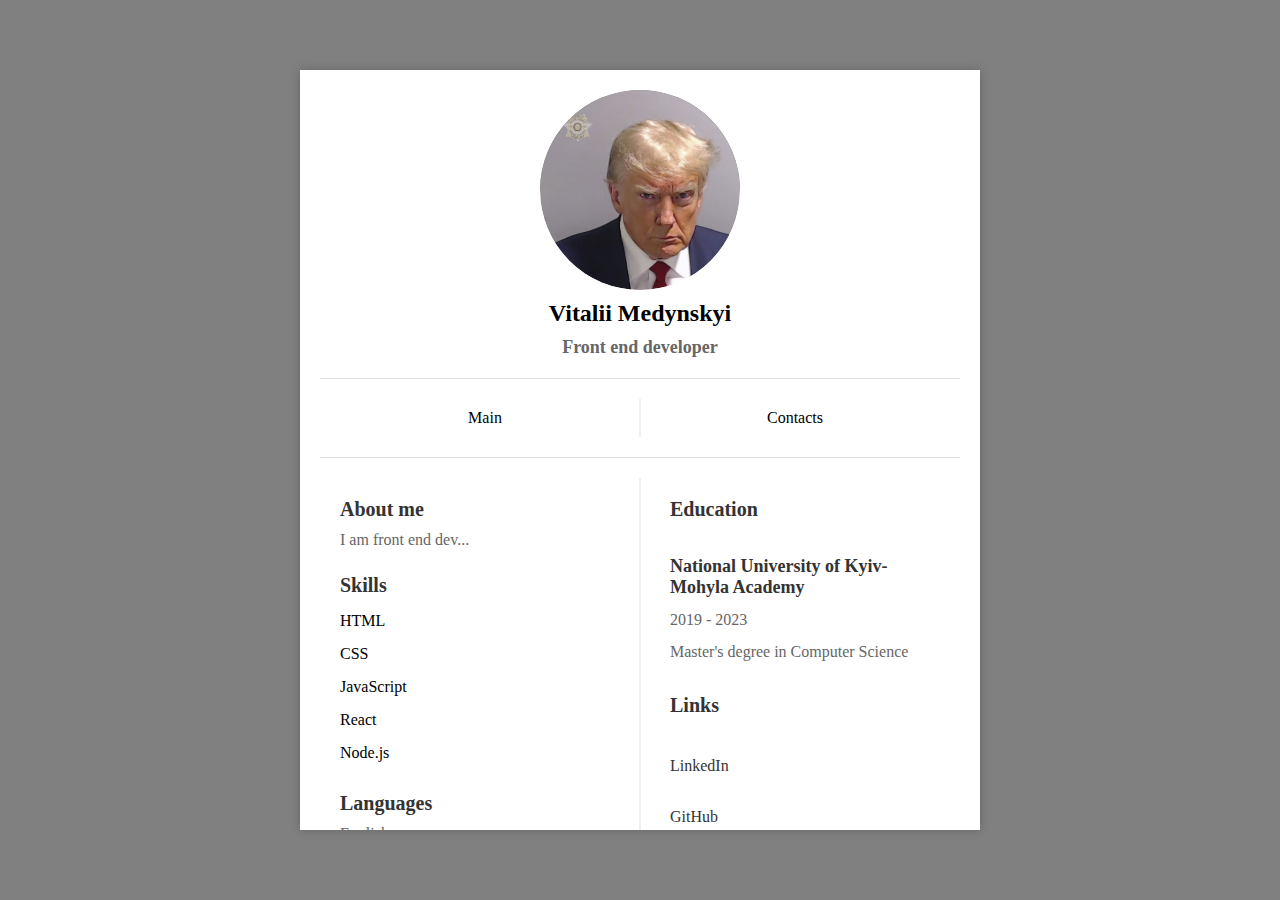
<file: index.html>
<!DOCTYPE html>
<html lang="en">
  <head>
    <!-- <audio id="bg-music" src="./music1.mp3" autoplay hidden></audio> -->
    <link rel="stylesheet" href="style.css" />
    <meta charset="UTF-8" />
    <meta name="viewport" content="width=device-width, initial-scale=1.0" />
    <title>Vitalii Medynskyi - Frontend Developer</title>
  </head>
  <body>
    <div class="page-wrapper">
      <header class="header">
        <div class="photo-wrapper">
          <img class="photo" src="./download.jpg" alt="Profile photo" />
        </div>
        <h1 class="name">Vitalii Medynskyi</h1>
        <h2 class="title">Front end developer</h2>
      </header>

      <main class="main-content">
        <nav class="navigation">
          <article class="section-block">
            <a href="./index.html" class="nav-link">Main</a>
            <a href="./contact.html" class="nav-link">Contacts</a>
          </article>
        </nav>

        <div class="content-grid">
          <section class="left-section">
            <article class="section-block">
              <h2 class="section-title">About me</h2>
              <p class="section-text">I am front end dev...</p>
            </article>

            <article class="section-block">
              <h2 class="section-title">Skills</h2>
              <ul class="skills-list">
                <li class="skill-item">HTML</li>
                <li class="skill-item">CSS</li>
                <li class="skill-item">JavaScript</li>
                <li class="skill-item">React</li>
                <li class="skill-item">Node.js</li>
              </ul>
            </article>

            <article class="section-block">
              <h2 class="section-title">Languages</h2>
              <p class="section-text">English</p>
            </article>
          </section>

          <section class="right-section">
            <article class="section-block">
              <h2 class="section-title">Education</h2>
              <div class="education-details">
                <h3 class="institution">National University of Kyiv-Mohyla Academy</h3>
                <p class="period">2019 - 2023</p>
                <p class="degree">Master's degree in Computer Science</p>
              </div>
            </article>

            <article class="section-block">
              <h2 class="section-title">Links</h2>
              <div class="links-container">
                <a href="https://www.linkedin.com" class="social-link">LinkedIn</a>
                <a href="https://github.com" class="social-link">GitHub</a>
              </div>
            </article>
          </section>
        </div>
      </main>
    </div>
  </body>
</html>
</file>
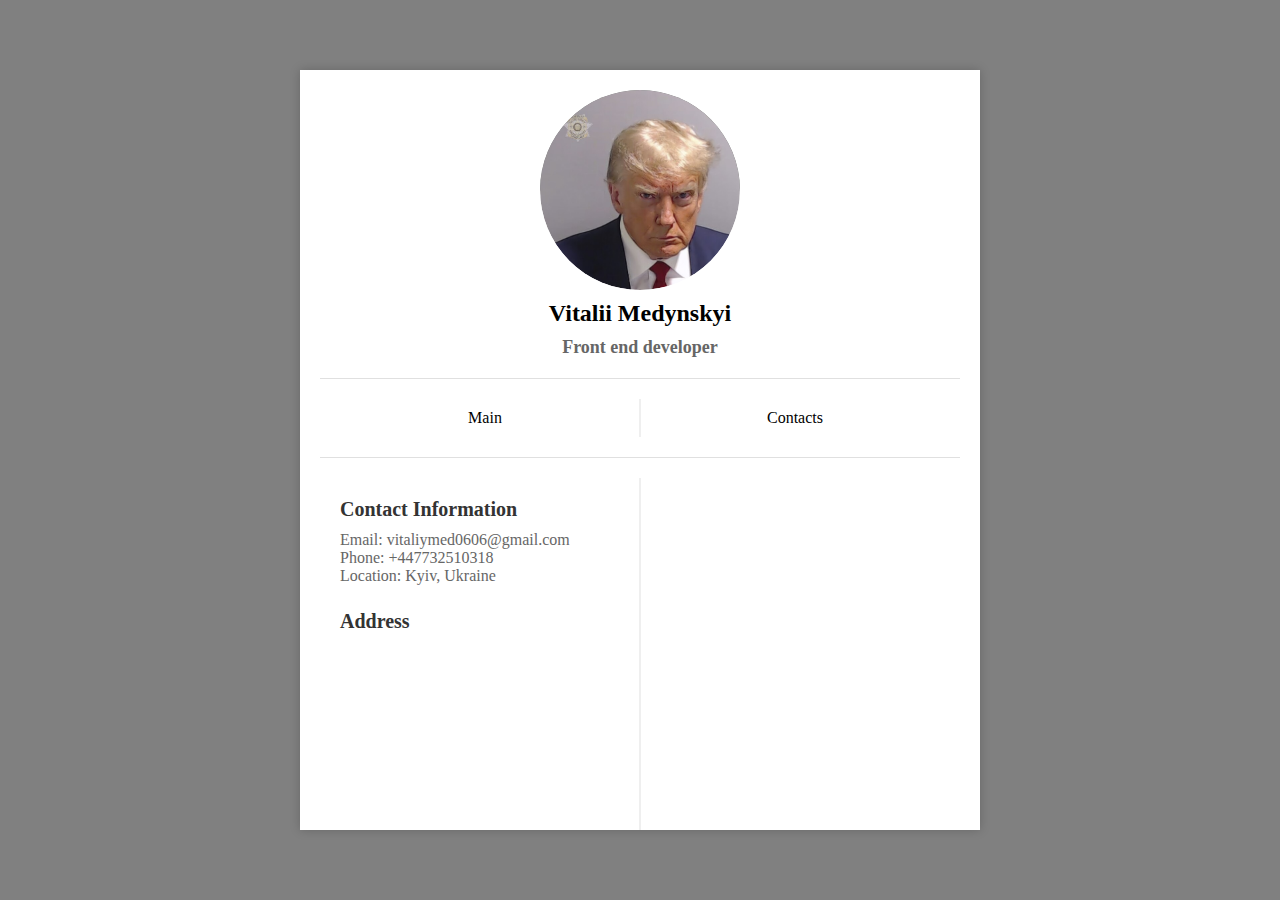
<file: contact.html>
<!DOCTYPE html>
<html lang="en">
  <head>
    <link rel="stylesheet" href="style.css" />
    <meta charset="UTF-8" />
    <meta name="viewport" content="width=device-width, initial-scale=1.0" />
    <title>Vitalii Medynskyi - Contact Information</title>
  </head>
  <body>
    <div class="page-wrapper">
      <header class="header">
        <div class="photo-wrapper">
          <img class="photo" src="./download.jpg" alt="Profile photo" />
        </div>
        <h1 class="name">Vitalii Medynskyi</h1>
        <h2 class="title">Front end developer</h2>
      </header>

      <main class="main-content contact-page">
        <nav class="navigation">
          <article class="section-block">
            <a href="./index.html" class="nav-link">Main</a>
            <a href="#" class="nav-link">Contacts</a>
          </article>
        </nav>

        <div class="content-grid">
          <section class="left-section">
            <article class="section-block">
              <h2 class="section-title">Contact Information</h2>
              <div class="contact-details">
                <p class="section-text">Email: vitaliymed0606@gmail.com</p>
                <p class="section-text">Phone: +447732510318</p>
                <p class="section-text">Location: Kyiv, Ukraine</p>
              </div>
            </article>

            <article class="section-block">
              <h2 class="section-title">Address</h2>
              <div class="address-details">
                <div class="map-container">
                  <iframe
                    src="https://www.google.com/maps/embed?pb=!1m14!1m8!1m3!1d651032.7472231163!2d30.532691!3d50.402036!3m2!1i1024!2i768!4f13.1!3m3!1m2!1s0x40d4cf4ee15a4505%3A0xa013ea0b6c4b7dc5!2sKyiv%2C%20Ukraine%2C%2002000!5e0!3m2!1sen!2sus!4v1745258642438!5m2!1sen!2sus"
                    width="100%"
                    height="400"
                    style="border: 0"
                    allowfullscreen=""
                    loading="lazy"
                    referrerpolicy="no-referrer-when-downgrade"
                  >
                  </iframe>
                </div>
              </div>
            </article>
          </section>
        </div>
      </main>
    </div>
  </body>
</html>
</file>
<file: style.css>
/* Base styles */
body,
html {
  margin: 0;
  padding: 0;
  height: 100%; /* Make sure the body and HTML take up the full height of the viewport */
  display: grid;
  place-items: center;
  background-color: grey; /* Grey background covering the entire page */
}

/* Page wrapper */
.page-wrapper {
  width: 50vw; /* Width of the container */
  height: 80vh; /* Height of the container */
  background: white; /* White background for the content area */
  padding: 20px;
  box-shadow: 0 0 10px rgba(0, 0, 0, 0.2);
  overflow: auto;
  display: grid;
  grid-template-rows: auto 1fr;
  gap: 20px;
}

/* Header section */
.header {
  display: grid;
  justify-items: center;
  gap: 10px;
}

.photo-wrapper {
  position: relative;
  width: 200px;
  height: 200px;
  border-radius: 50%;
  overflow: hidden;
  background: linear-gradient(to bottom, #808080 50%, transparent 50%);
}

.photo {
  width: 100%;
  height: 100%;
  object-fit: cover;
  border-radius: 50%;
  position: relative;
  z-index: 1;
  display: block; /* Ensure the image is displayed as a block element */
}

.name {
  margin: 0;
  font-size: 24px;
}

.title {
  margin: 0;
  font-size: 18px;
  color: #666;
}

/* Navigation */
.navigation {
  display: grid;
  justify-content: stretch;
  margin-bottom: 20px;
}

.navigation .section-block {
  display: grid;
  grid-template-columns: repeat(2, 1fr);
  gap: 20px;
  padding: 20px;
  border-top: 1px solid #e0e0e0;
  border-bottom: 1px solid #e0e0e0;
  position: relative;
}

.navigation .section-block::after {
  content: "";
  position: absolute;
  left: 50%;
  top: 20px;
  bottom: 20px;
  width: 1px;
  background-color: #e0e0e0;
  transform: translateX(-50%);
}

.nav-link {
  text-decoration: none;
  color: inherit;
  padding: 10px 20px;
  border-radius: 4px;
  text-align: center;
}

/* Main content grid */
.content-grid {
  display: grid;
  grid-template-columns: 1fr 1fr;
  gap: 20px;
  position: relative;
}

.content-grid::after {
  content: "";
  position: absolute;
  left: 50%;
  top: 0;
  bottom: 0;
  width: 1px;
  background-color: #e0e0e0;
  transform: translateX(-50%);
}

/* Sections */
.left-section,
.right-section {
  padding: 20px;
  border-radius: 8px;
  display: grid;
  grid-template-rows: auto;
  gap: 25px;
}

.section-block {
  display: grid;
  gap: 10px;
}

.section-title {
  text-align: left;
  margin: 0;
  font-size: 20px;
  color: #333;
}

.section-text {
  text-align: left;
  margin: 0;
  color: #666;
}

/* Skills list */
.skills-list {
  list-style-type: none;
  padding-left: 0;
  margin: 0;
  display: grid;
  gap: 5px;
}

.skill-item {
  text-align: left;
  padding: 5px 0;
}

/* Education section */
.education-details {
  display: grid;
  gap: 5px;
}

.institution {
  margin: 0;
  font-size: 18px;
  color: #333;
}

.period {
  margin: 0;
  color: #666;
}

.degree {
  margin: 0;
  color: #666;
}

/* Links section */
.links-container {
  display: grid;
  gap: 10px;
}

.social-link {
  display: block;
  text-decoration: none;
  color: #333;
  padding: 5px 0;
}
</file>
